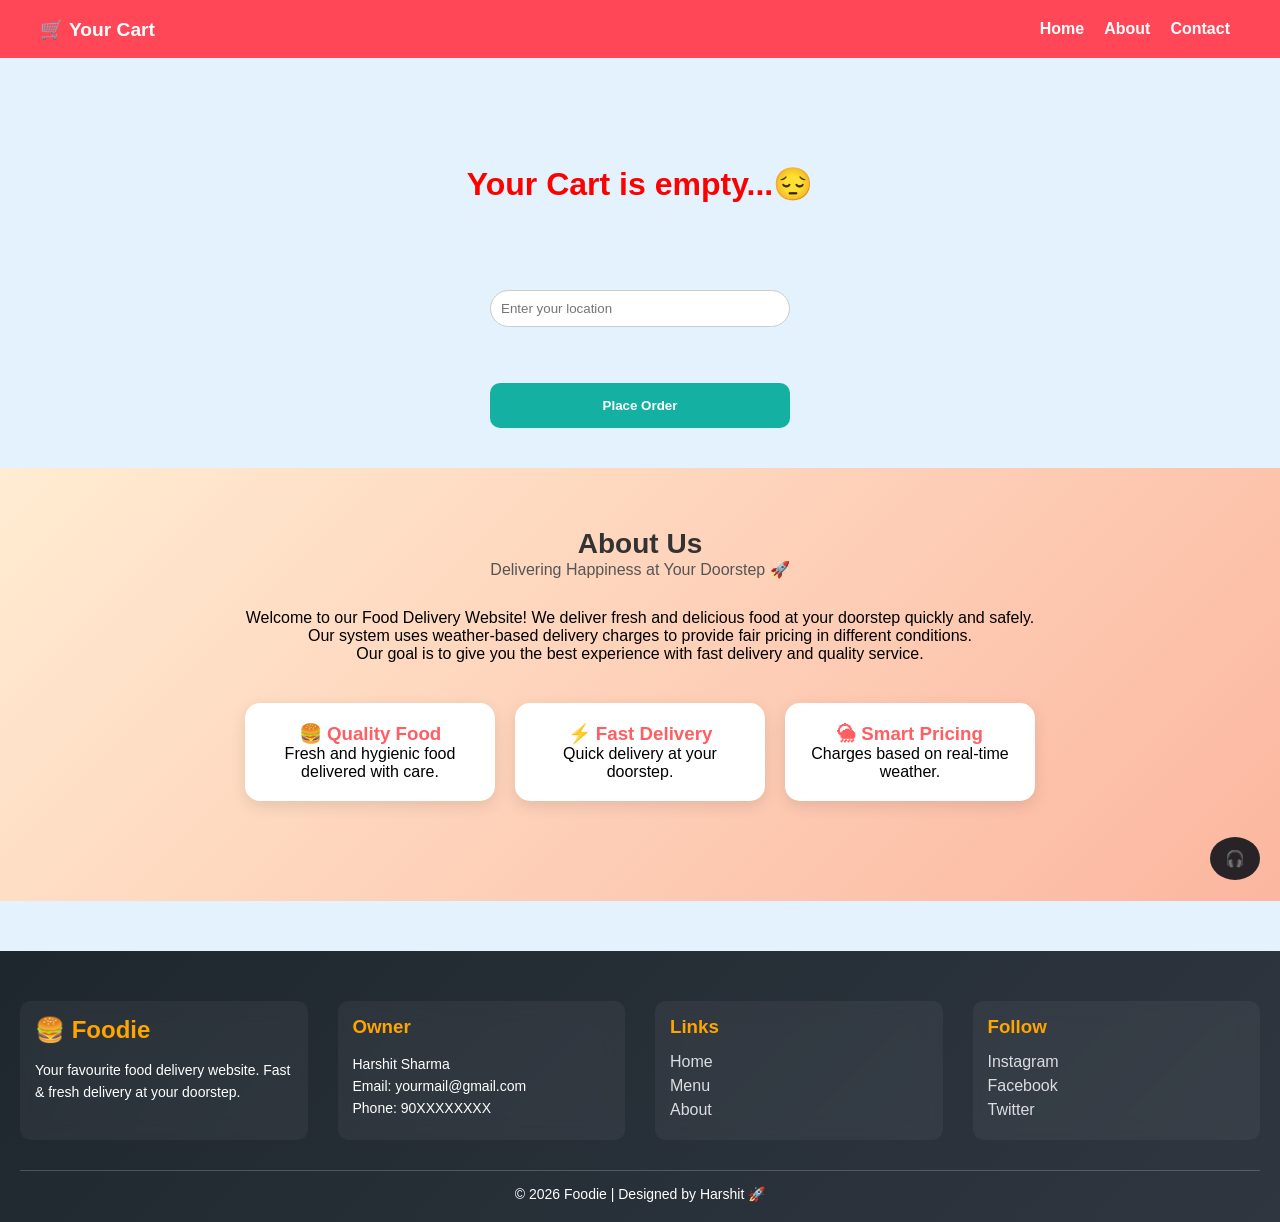
<file: cart.html>
<!DOCTYPE html>
<html>

<head>
  <meta charset="UTF-8">
  <meta name="viewport" content="width=device-width, initial-scale=1.0">
  <title>Cart</title>
  <link rel="stylesheet" href="style.css">
</head>

<body>

  <header>
    <h2>🛒 Your Cart</h2>
    
    <div class="hamburger" onclick="toggleMenu()">
        <span></span>
        <span></span>
        <span></span>
    </div>

    <nav id="nav-menu">
        <a href="index.html">Home</a>
        <a href="#about">About</a>
        <a href="#foot">Contact</a>
    </nav>
</header>



  <div class="cart-box">

    <div id="items"></div>


    <input id="loc" placeholder="Enter your location">

    <br><br>
    <button id="tom" onclick="order()">Place Order</button>

    <h3 id="result"></h3>
  </div>


  <div id="items"></div>
  <section id="about">
    <div class="about-container">

      <h2>About Us</h2>
      <p class="tagline">Delivering Happiness at Your Doorstep 🚀</p>

      <p>
        Welcome to our Food Delivery Website! We deliver fresh and delicious
        food at your doorstep quickly and safely.
      </p>

      <p>
        Our system uses weather-based delivery charges to provide fair pricing
        in different conditions.
      </p>

      <p>
        Our goal is to give you the best experience with fast delivery and
        quality service.
      </p>



      <div class="about-box">
        <div class="about-card">
          <h3>🍔 Quality Food</h3>
          <p>Fresh and hygienic food delivered with care.</p>
        </div>

        <div class="about-card">
          <h3>⚡ Fast Delivery</h3>
          <p>Quick delivery at your doorstep.</p>
        </div>

        <div class="about-card">
          <h3>🌦 Smart Pricing</h3>
          <p>Charges based on real-time weather.</p>
        </div>
      </div>


  </section>


  <div id="chatBtn" onclick="toggleChat()">🎧</div>


  <div id="chatPopup">
    <div id="chatHeader">
      Help Centre
      <span style="cursor: pointer;" onclick="toggleChat()">✖</span>
    </div>

    <div id="chatBody"></div>

    <div id="chatInputArea">
      <input id="userInput" placeholder="Ask something...">
      <button onclick="sendMessage()">Send</button>
    </div>
  </div>

  <div id="overlay" onclick="toggleChat()"></div>



  <footer id="foot"  class="footer">
    <div class="footer-container">

      <div class="footer-box">
        <h2>🍔 Foodie</h2>
        <p>Your favourite food delivery website. Fast & fresh delivery at your doorstep.</p>
      </div>

      <div class="footer-box">
        <h3>Owner</h3>
        <p>Harshit Sharma</p>
        <p>Email: yourmail@gmail.com</p>
        <p>Phone: 90XXXXXXXX</p>
      </div>

      <div class="footer-box">
        <h3>Links</h3>
        <a href="index.html">Home</a>
        <a href="#menu">Menu</a>
        <a href="#about">About</a>
      </div>

      <div class="footer-box">
        <h3>Follow</h3>
        <a href="#">Instagram</a>
        <a href="#">Facebook</a>
        <a href="#">Twitter</a>
      </div>

    </div>

    <div class="footer-bottom">
      <p>© 2026 Foodie | Designed by Harshit 🚀</p>
    </div>
  </footer>
  <script src="cart.js"></script>
</body>

</html>
</file>
<file: style.css>
*{
  margin:0;
  padding:0;
  box-sizing:border-box;
  font-family:Arial;
}

body{
  background-color: #e3f2fd;
}

html{
  scroll-behavior: smooth;
}

/* HEADER */
header{
  display:flex;
  flex-direction: row;
  justify-content:space-between;
  align-items:center;
  background:#ff4757;
  color:white;
  padding:15px 40px;

}
 header h2{
  margin-right:auto;
  font-size: 1.2rem;
 }

nav{
  display:flex;
  flex-wrap:wrap;
  justify-content:flex-end;
  
}

nav a{
  color:white;
  margin:5px 10px;
  text-decoration:none;
  font-weight:bold;
}

.cart{
  cursor:pointer;
  font-size:18px;
}

/* HERO */
.hero{
  height:250px;
  background:url("https://images.unsplash.com/photo-1504674900247-0877df9cc836") center/cover;
  display:flex;
  align-items:center;
  justify-content:center;
  color:white;
  font-size:30px;
  font-weight:bold;
  text-align:center;
  padding:0 10px;
}

/* FOOD CARDS */
.container{
  display:flex;
  justify-content:center;
  gap:30px;
  padding:40px;
  flex-wrap:wrap;
}

.card{
  background:white;
  width:100%;
  max-width:343px;
  border-radius:15px;
  overflow:hidden;
  box-shadow:0 5px 15px rgba(0,0,0,0.1);
  text-align:center;
  transition:0.3s;
}

.card:hover{
  transform:scale(1.05);
}

.card img{
  width:100%;
  height:170px;
  object-fit:cover;
}

.card h3{
  margin:10px 0;
}

.card p{
  color:#2f3542;
  font-weight:bold;
}

/* BUTTON */
button{
  background:red;
  border:none;
  padding:10px;
  width:100%;
  max-width:200px;
  margin:15px auto;
  color:white;
  border-radius:23px;
  cursor:pointer;
  font-weight:bold;
  display:block;
}

button:hover{
  background:#e721c3;
}

/* CART PAGE */
.cart-box{
  padding:20px;
}

.item{
  background:#cd84344d;
  padding:15px;
  margin:20px auto;
  max-width:500px;
  border-radius:30px;
  box-shadow:0 3px 10px rgba(0,0,0,0.1);
}

/* INPUT */
input{
  padding:10px;
  width:90%;
  max-width:300px;
  margin:10px auto;
  border-radius:55px;
  border:1px solid #ccc;
  display:block;
}

#result{
  margin-top:20px;
  text-align:center;
}

#loc{
  display:block;
  margin:auto;
}

#tom{
  background:#14b1a3;
  border:none;
  padding:15px;
  width:90%;
  max-width:300px;
  margin:20px auto;
  color:white;
  border-radius:10px;
  cursor:pointer;
  font-weight:bold;
  display:block;
}

#tom:hover{
  background:#0df218;
}

#heading{
  text-align:center;
  padding:7%;
  color:red;
}

/* ORDER CARD */
.order-card{
  width:90%;
  max-width:500px;
  margin:50px auto;
  padding:30px;
  background:#898181;
  border-radius:12px;
  box-shadow:0 4px 10px rgba(0,0,0,0.2);
  text-align:center;
}

/* ABOUT */
#about{
  padding:60px 20px;
  background: linear-gradient(135deg, #ffecd2, #fcb69f);
  text-align:center;
}

.about-container h2{
  font-size:28px;
  color:#333;
}

.tagline{
  margin-bottom:30px;
  color:#555;
}

.profile img{
  width:120px;
  height:120px;
  border-radius:50%;
  margin-top:20px;
  border:3px solid #ff5e62;
}

.profile h3{
  margin:10px 0 5px;
}

.profile p{
  color:#777;
}

/* ABOUT CARDS */
.about-box{
  display:flex;
  justify-content:center;
  gap:20px;
  margin:40px 0;
  flex-wrap:wrap;
}

.about-card{
  background:white;
  padding:20px;
  width:100%;
  max-width:250px;
  border-radius:15px;
  box-shadow:0 5px 15px rgba(0,0,0,0.1);
  transition:0.3s;
}

.about-card:hover{
  transform: translateY(-10px) scale(1.05);
}

.about-card h3{
  color:#ff5e62;
}

/* CONTACT */
.contact{
  margin-top:30px;
}

.contact p{
  margin:5px 0;
}


/* PLUS MINUS */
.plus, .minus{
  width:41px;
  height:26px;
  border-radius:22%;
  border:none;
  background:red;
  color:white;
  font-size:22px;
  cursor:pointer;
  display:inline-flex;
  align-items:center;
  justify-content:center;
  margin:10px;
}

/* CHAT BUTTON */
#chatBtn{
  position:fixed;
  bottom:20px;
  right:20px;
  background:#272327;
  color:white;
  padding:12px 15px;
  border-radius:50%;
  cursor:pointer;
  z-index:1000;
}

/* OVERLAY */
#overlay{
  position:fixed;
  top:0;
  left:0;
  width:100%;
  height:100%;
  background: rgba(0,0,0,0.5);
  backdrop-filter: blur(5px);
  display:none;
  z-index:999;
}

/* CHAT POPUP */
#chatPopup{
  position:fixed;
  top:20%;
  left:50%;
  transform:translateX(-50%);
  width:90%;
  max-width:400px;
  height:300px;
  background:white;
  border-radius:10px;
  overflow:hidden;
  display:none;
  z-index:1000;
}

/* CHAT HEADER */
#chatHeader{
  background:#2cdb0d;
  color:white;
  padding:10px;
  display:flex;
  justify-content:space-between;
}

/* CHAT BODY */
#chatBody{
  height:200px;
  padding:10px;
  overflow-y:auto;
}

/* CHAT INPUT */
#chatInputArea{
  display:flex;
}

#chatInputArea input{
  flex:1;
  padding:10px;
  border:none;
}

#chatInputArea button{
  padding:10px;
  border:none;
  background:#2cdb0d;
  color:white;
}

/* ACTIVE */
#chatPopup.active{
  display:block;
}

#overlay.active{
  display:block;
}

/* FOOTER */
.footer{
  background: linear-gradient(135deg, #1e272e, #2f3640);
  color:white;
  padding:50px 20px 20px;
  margin-top:50px;
}

.footer-container{
  display:grid;
  grid-template-columns: repeat(auto-fit, minmax(220px,1fr));
  gap:30px;
}

.footer-box h2,
.footer-box h3{
  margin-bottom:15px;
  color:#ffa502;
}

.footer-box p{
  font-size:14px;
  line-height:1.6;
}

.footer-box a{
  display:block;
  color:#dcdde1;
  text-decoration:none;
  margin:6px 0;
}

.footer-box a:hover{
  color:#ffa502;
  transform: translateX(5px);
}

.footer-box{
  background: rgba(255,255,255,0.05);
  padding:15px;
  border-radius:10px;
  backdrop-filter: blur(10px);
}

.footer-box:hover{
  transform: translateY(-5px);
}

.footer-bottom{
  text-align:center;
  margin-top:30px;
  padding-top:15px;
  border-top:1px solid rgba(255,255,255,0.2);
  font-size:14px;
}




.hamburger {
    display: none; 
    flex-direction: column;
    cursor: pointer;
    margin-right: 9px;
    gap: 5px;
}

.hamburger span {
    width: 25px;
    height: 3px;
    background-color: white;
    border-radius: 2px;
}

/* Media Query for Mobile */
@media (max-width: 768px) {
    .hamburger {
        display: flex; 
    }

    nav {
        display: none; 
        width: 100%;
        flex-direction: row;
        background-color: #ff4757;
        position: absolute;
        top: 49px; 
        left: 0;
        padding: 20px;
        text-align: right;
        z-index: 100;
    }

    
    nav.active {
        display: flex;
    }
}
</file>
